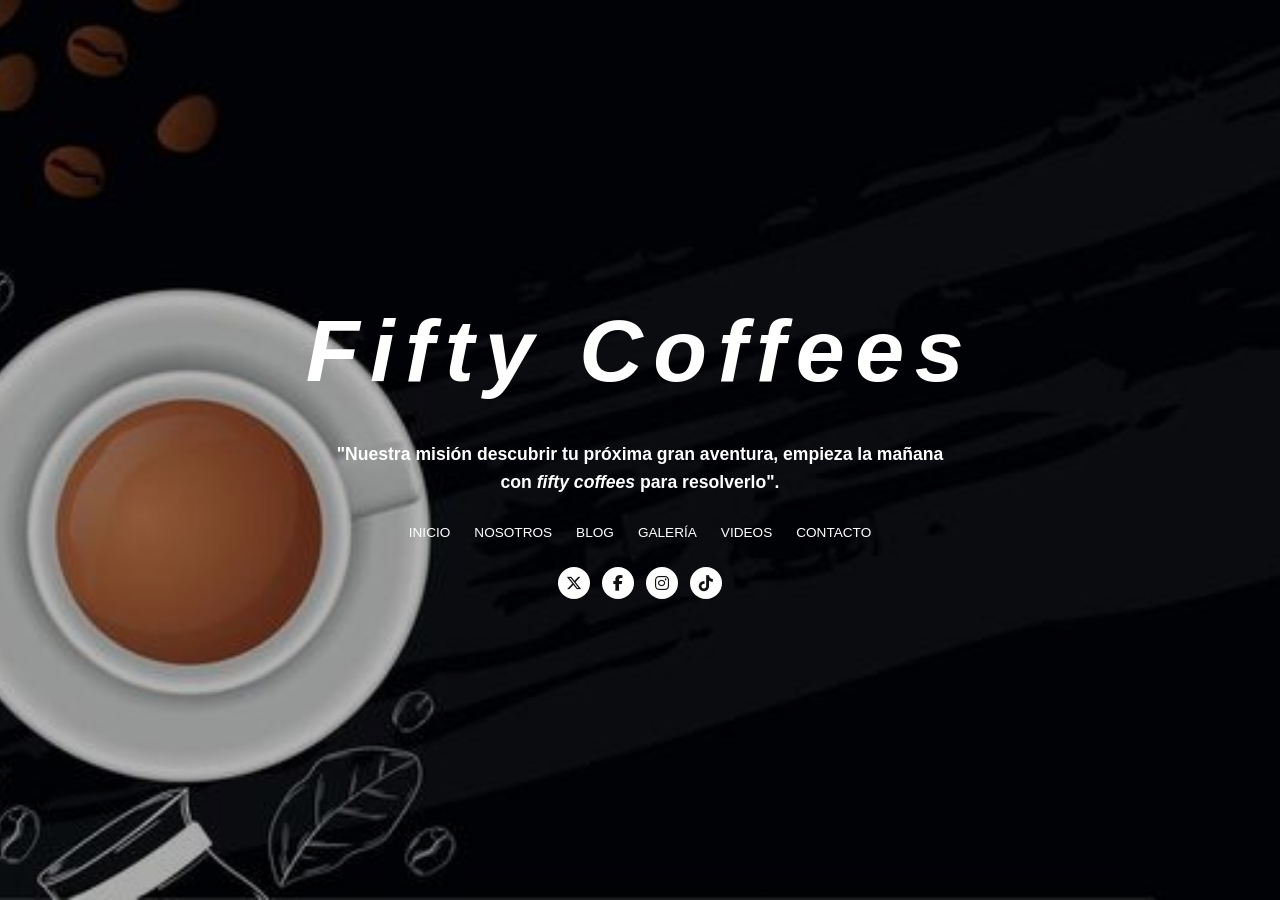
<file: index.html>
<!DOCTYPE html>
<html lang="es">
<head>
    <meta charset="UTF-8">
    <meta name="viewport" content="width=device-width, initial-scale=1.0">
    <title>Inicio | Fifty coffees</title>
    <link rel="stylesheet" href="estilo.css">
    <link rel="stylesheet" href="https://cdnjs.cloudflare.com/ajax/libs/font-awesome/6.5.2/css/all.min.css">
    <link rel="shortcut icon" href="imagenes/logo.jpeg" type="image/jpeg">
</head>
<body>
    <main id="portada">
        <div id="presentacion">
            <h1>Fifty Coffees</h1>
            <p>"Nuestra misión descubrir tu próxima gran aventura, empieza la mañana con <em>fifty coffees</em> para resolverlo".</p>
            <nav>
                <ul class="menu">
                    <li><a href="index.html">Inicio</a></li>
                    <li><a href="nosotros.html">Nosotros</a></li>
                    <li><a href="blog.html">Blog</a></li>
                    <li><a href="galeria.html">Galería</a></li>
                    <li><a href="videos.html">Videos</a></li>
                    <li><a href="contactos.html">Contacto</a></li>
                </ul>
            </nav>
            <ul class="redes">
                <li><a href="https://x.com/" target="_blank" aria-label="X"><i class="fa-brands fa-x-twitter"></i></a></li>
                <li><a href="https://www.facebook.com/" target="_blank" aria-label="Facebook"><i class="fa-brands fa-facebook-f"></i></a></li>
                <li><a href="https://www.instagram.com/" target="_blank" aria-label="Instagram"><i class="fa-brands fa-instagram"></i></a></li>
                <li><a href="https://www.tiktok.com/" target="_blank" aria-label="TikTok"><i class="fa-brands fa-tiktok"></i></a></li>
            </ul>
        </div>
    </main>
</body>
</html>
</file>
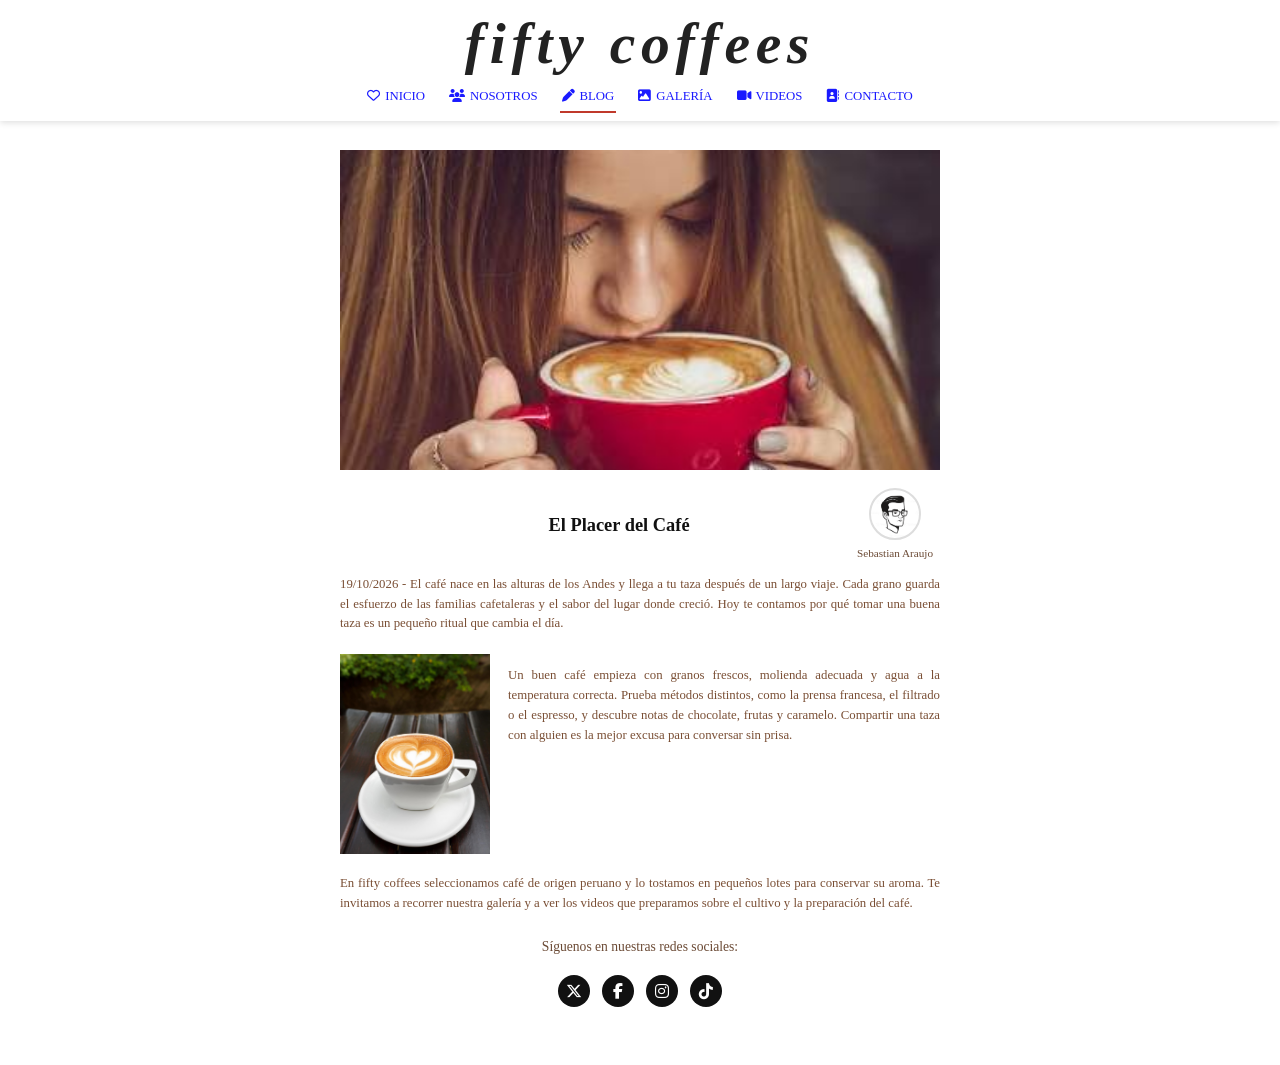
<file: blog.html>
<!DOCTYPE html>
<html lang="es">
<head>
    <meta charset="UTF-8">
    <meta name="viewport" content="width=device-width, initial-scale=1.0">
    <title>Blog | Fifty coffees</title>
    <link rel="stylesheet" href="estilo.css">
    <link rel="stylesheet" href="https://cdnjs.cloudflare.com/ajax/libs/font-awesome/6.5.2/css/all.min.css">
    <link rel="shortcut icon" href="imagenes/logo.jpeg" type="image/jpeg">
</head>
<body>
    <header id="cabecera">
        <h1>fifty coffees</h1>
        <nav>
            <ul class="menu">
                <li><a href="index.html"><i class="fa-regular fa-heart"></i>Inicio</a></li>
                <li><a href="nosotros.html"><i class="fa-solid fa-users"></i>Nosotros</a></li>
                <li><a href="blog.html" class="activo"><i class="fa-solid fa-pen"></i>Blog</a></li>
                <li><a href="galeria.html"><i class="fa-solid fa-image"></i>Galería</a></li>
                <li><a href="videos.html"><i class="fa-solid fa-video"></i>Videos</a></li>
                <li><a href="contactos.html"><i class="fa-solid fa-address-book"></i>Contacto</a></li>
            </ul>
        </nav>
    </header>
    <main id="contenido">
        <img id="banner" src="imagenes/bebiendo.jpeg" alt="Mujer disfrutando una taza de café">
        <div id="titulo-autor">
            <h2>El Placer del Café</h2>
            <figure id="autor">
                <img src="imagenes/yo.webp" alt="Foto del autor">
                <figcaption>Sebastian Araujo</figcaption>
            </figure>
        </div>
        <article>
            <p>19/10/2026 - El café nace en las alturas de los Andes y llega a tu taza después de un largo viaje. Cada grano guarda el esfuerzo de las familias cafetaleras y el sabor del lugar donde creció. Hoy te contamos por qué tomar una buena taza es un pequeño ritual que cambia el día.</p>
            <div class="con-imagen">
                <img src="imagenes/cafecito.jpg" alt="Taza de café con arte latte en forma de corazón">
                <p>Un buen café empieza con granos frescos, molienda adecuada y agua a la temperatura correcta. Prueba métodos distintos, como la prensa francesa, el filtrado o el espresso, y descubre notas de chocolate, frutas y caramelo. Compartir una taza con alguien es la mejor excusa para conversar sin prisa.</p>
            </div>
            <p>En fifty coffees seleccionamos café de origen peruano y lo tostamos en pequeños lotes para conservar su aroma. Te invitamos a recorrer nuestra galería y a ver los videos que preparamos sobre el cultivo y la preparación del café.</p>
        </article>
    </main>
    <footer>
        <p>Síguenos en nuestras redes sociales:</p>
        <ul class="redes">
            <li><a href="https://x.com/" target="_blank" aria-label="X"><i class="fa-brands fa-x-twitter"></i></a></li>
            <li><a href="https://www.facebook.com/" target="_blank" aria-label="Facebook"><i class="fa-brands fa-facebook-f"></i></a></li>
            <li><a href="https://www.instagram.com/" target="_blank" aria-label="Instagram"><i class="fa-brands fa-instagram"></i></a></li>
            <li><a href="https://www.tiktok.com/" target="_blank" aria-label="TikTok"><i class="fa-brands fa-tiktok"></i></a></li>
        </ul>
    </footer>
</body>
</html>
</file>
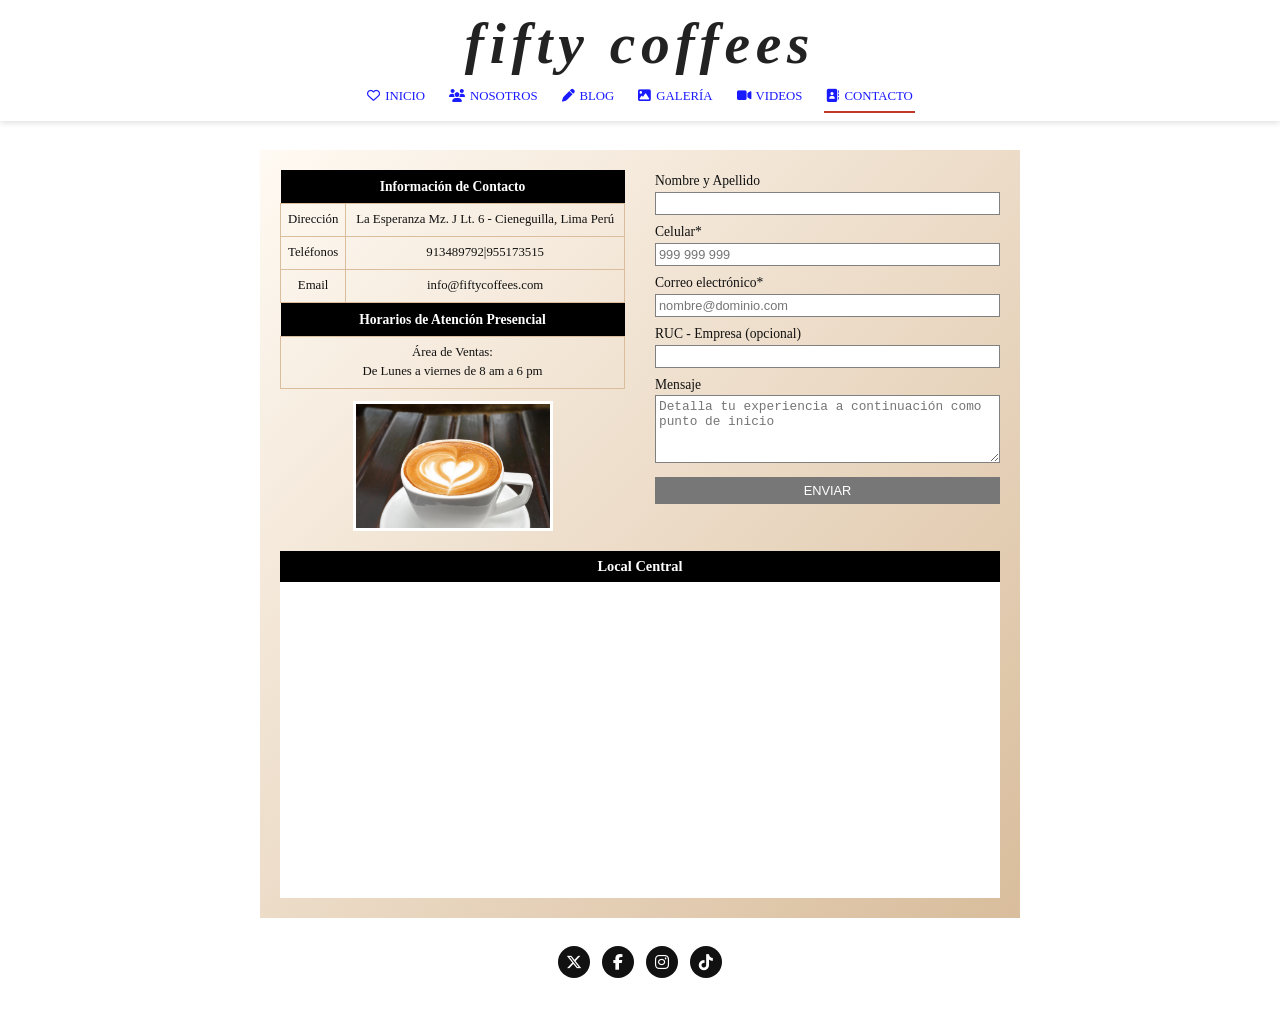
<file: contactos.html>
<!DOCTYPE html>
<html lang="es">
<head>
    <meta charset="UTF-8">
    <meta name="viewport" content="width=device-width, initial-scale=1.0">
    <title>Contacto | Fifty coffees</title>
    <link rel="stylesheet" href="estilo.css">
    <link rel="stylesheet" href="https://cdnjs.cloudflare.com/ajax/libs/font-awesome/6.5.2/css/all.min.css">
    <link rel="shortcut icon" href="imagenes/logo.jpeg" type="image/jpeg">
</head>
<body>
    <header id="cabecera">
        <h1>fifty coffees</h1>
        <nav>
            <ul class="menu">
                <li><a href="index.html"><i class="fa-regular fa-heart"></i>Inicio</a></li>
                <li><a href="nosotros.html"><i class="fa-solid fa-users"></i>Nosotros</a></li>
                <li><a href="blog.html"><i class="fa-solid fa-pen"></i>Blog</a></li>
                <li><a href="galeria.html"><i class="fa-solid fa-image"></i>Galería</a></li>
                <li><a href="videos.html"><i class="fa-solid fa-video"></i>Videos</a></li>
                <li><a href="contactos.html" class="activo"><i class="fa-solid fa-address-book"></i>Contacto</a></li>
            </ul>
        </nav>
    </header>
    <main id="contenido" class="ancho degradado">
        <section id="contacto">
            <!-- Tabla con los datos de contacto -->
            <div id="datos">
                <table>
                    <tr>
                        <th colspan="2">Información de Contacto</th>
                    </tr>
                    <tr>
                        <td>Dirección</td>
                        <td>La Esperanza Mz. J Lt. 6 - Cieneguilla, Lima Perú</td>
                    </tr>
                    <tr>
                        <td>Teléfonos</td>
                        <td>913489792|955173515</td>
                    </tr>
                    <tr>
                        <td>Email</td>
                        <td>info@fiftycoffees.com</td>
                    </tr>
                    <tr>
                        <th colspan="2">Horarios de Atención Presencial</th>
                    </tr>
                    <tr>
                        <td colspan="2">Área de Ventas:<br>De Lunes a viernes de 8 am a 6 pm</td>
                    </tr>
                </table>
                <img src="imagenes/cafecito.jpg" alt="Taza de café con arte latte en forma de corazón">
            </div>

            <!-- Formulario de contacto -->
            <div id="formulario">
                <form action="#" method="get" name="contacto">
                    <label for="nombre">Nombre y Apellido</label>
                    <input type="text" id="nombre" name="nombre">

                    <label for="celular">Celular*</label>
                    <input type="tel" id="celular" name="celular" maxlength="9" placeholder="999 999 999" required>

                    <label for="correo">Correo electrónico*</label>
                    <input type="email" id="correo" name="correo" placeholder="nombre@dominio.com" required>

                    <label for="ruc">RUC - Empresa (opcional)</label>
                    <input type="text" id="ruc" name="ruc" maxlength="11">

                    <label for="mensaje">Mensaje</label>
                    <textarea id="mensaje" name="mensaje" rows="4" placeholder="Detalla tu experiencia a continuación como punto de inicio"></textarea>

                    <input type="submit" value="ENVIAR" class="btn">
                </form>
            </div>
        </section>

        <!-- Mapa de Google (iframe de Google Maps con la direccion del local) -->
        <section id="mapa">
            <h2>Local Central</h2>
            <iframe src="https://www.google.com/maps?q=La+Esperanza+Mz+J+Lt+6,+Cieneguilla,+Lima,+Peru&amp;output=embed" title="Mapa del local central" allowfullscreen loading="lazy" referrerpolicy="strict-origin-when-cross-origin"></iframe>
        </section>
    </main>
    <footer>
        <ul class="redes">
            <li><a href="https://x.com/" target="_blank" aria-label="X"><i class="fa-brands fa-x-twitter"></i></a></li>
            <li><a href="https://www.facebook.com/" target="_blank" aria-label="Facebook"><i class="fa-brands fa-facebook-f"></i></a></li>
            <li><a href="https://www.instagram.com/" target="_blank" aria-label="Instagram"><i class="fa-brands fa-instagram"></i></a></li>
            <li><a href="https://www.tiktok.com/" target="_blank" aria-label="TikTok"><i class="fa-brands fa-tiktok"></i></a></li>
        </ul>
    </footer>
</body>
</html>
</file>
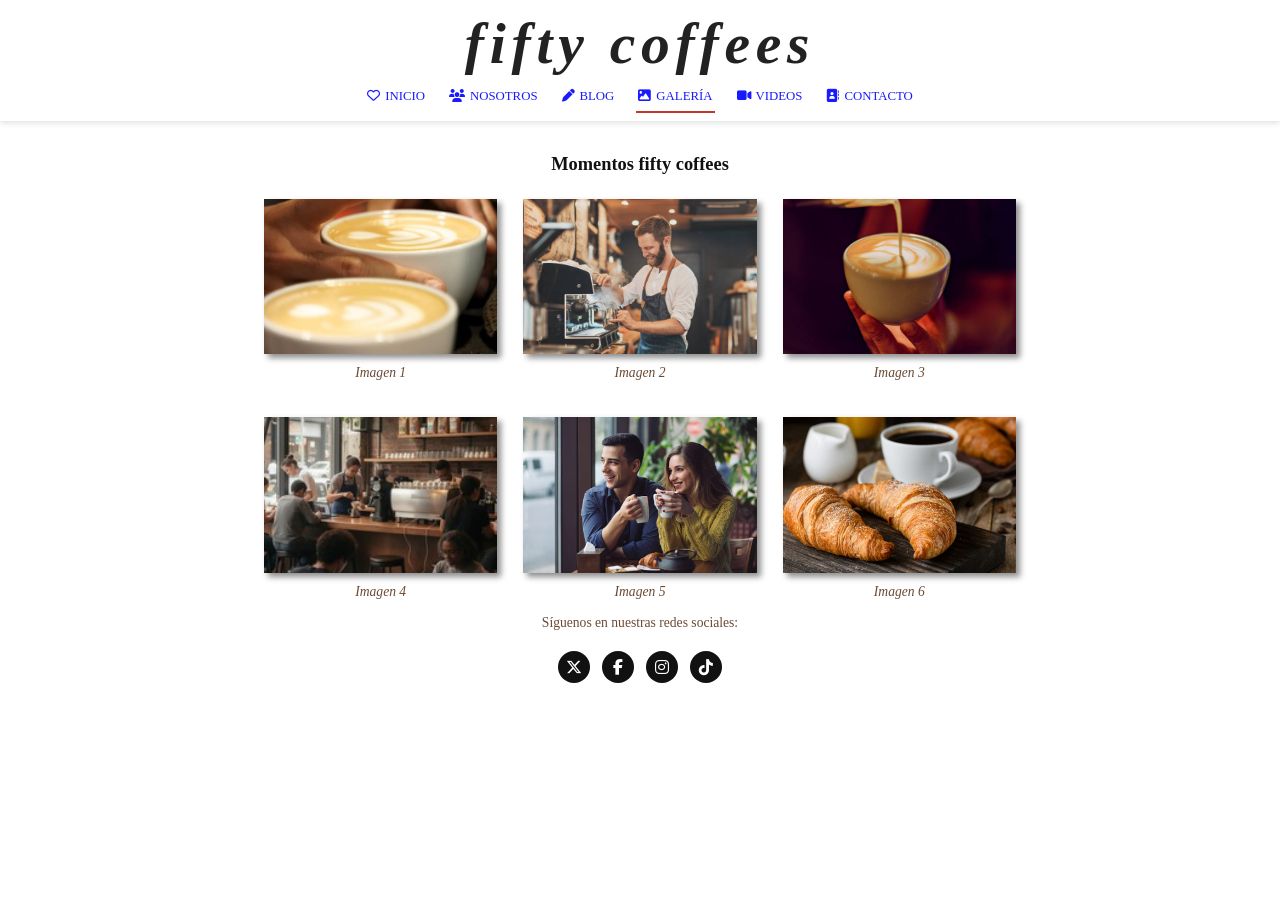
<file: galeria.html>
<!DOCTYPE html>
<html lang="es">
<head>
    <meta charset="UTF-8">
    <meta name="viewport" content="width=device-width, initial-scale=1.0">
    <title>Galería | Fifty coffees</title>
    <link rel="stylesheet" href="estilo.css">
    <link rel="stylesheet" href="https://cdnjs.cloudflare.com/ajax/libs/font-awesome/6.5.2/css/all.min.css">
    <link rel="shortcut icon" href="imagenes/logo.jpeg" type="image/jpeg">
</head>
<body>
    <header id="cabecera">
        <h1>fifty coffees</h1>
        <nav>
            <ul class="menu">
                <li><a href="index.html"><i class="fa-regular fa-heart"></i>Inicio</a></li>
                <li><a href="nosotros.html"><i class="fa-solid fa-users"></i>Nosotros</a></li>
                <li><a href="blog.html"><i class="fa-solid fa-pen"></i>Blog</a></li>
                <li><a href="galeria.html" class="activo"><i class="fa-solid fa-image"></i>Galería</a></li>
                <li><a href="videos.html"><i class="fa-solid fa-video"></i>Videos</a></li>
                <li><a href="contactos.html"><i class="fa-solid fa-address-book"></i>Contacto</a></li>
            </ul>
        </nav>
    </header>
    <main id="contenido" class="ancho">
        <h2>Momentos fifty coffees</h2>
        <section id="galeria">
            <figure>
                <img src="imagenes/imagen%201.jpeg" alt="Galería de café, imagen 1">
                <figcaption>Imagen 1</figcaption>
            </figure>
            <figure>
                <img src="imagenes/imagen%202.jpg" alt="Galería de café, imagen 2">
                <figcaption>Imagen 2</figcaption>
            </figure>
            <figure>
                <img src="imagenes/imagen%203.jpeg" alt="Galería de café, imagen 3">
                <figcaption>Imagen 3</figcaption>
            </figure>
            <figure>
                <img src="imagenes/imagen%204.jpg" alt="Galería de café, imagen 4">
                <figcaption>Imagen 4</figcaption>
            </figure>
            <figure>
                <img src="imagenes/imagen%205.avif" alt="Galería de café, imagen 5">
                <figcaption>Imagen 5</figcaption>
            </figure>
            <figure>
                <img src="imagenes/imagen%206.jpg" alt="Galería de café, imagen 6">
                <figcaption>Imagen 6</figcaption>
            </figure>
        </section>
    </main>
    <footer>
        <p>Síguenos en nuestras redes sociales:</p>
        <ul class="redes">
            <li><a href="https://x.com/" target="_blank" aria-label="X"><i class="fa-brands fa-x-twitter"></i></a></li>
            <li><a href="https://www.facebook.com/" target="_blank" aria-label="Facebook"><i class="fa-brands fa-facebook-f"></i></a></li>
            <li><a href="https://www.instagram.com/" target="_blank" aria-label="Instagram"><i class="fa-brands fa-instagram"></i></a></li>
            <li><a href="https://www.tiktok.com/" target="_blank" aria-label="TikTok"><i class="fa-brands fa-tiktok"></i></a></li>
        </ul>
    </footer>
</body>
</html>
</file>
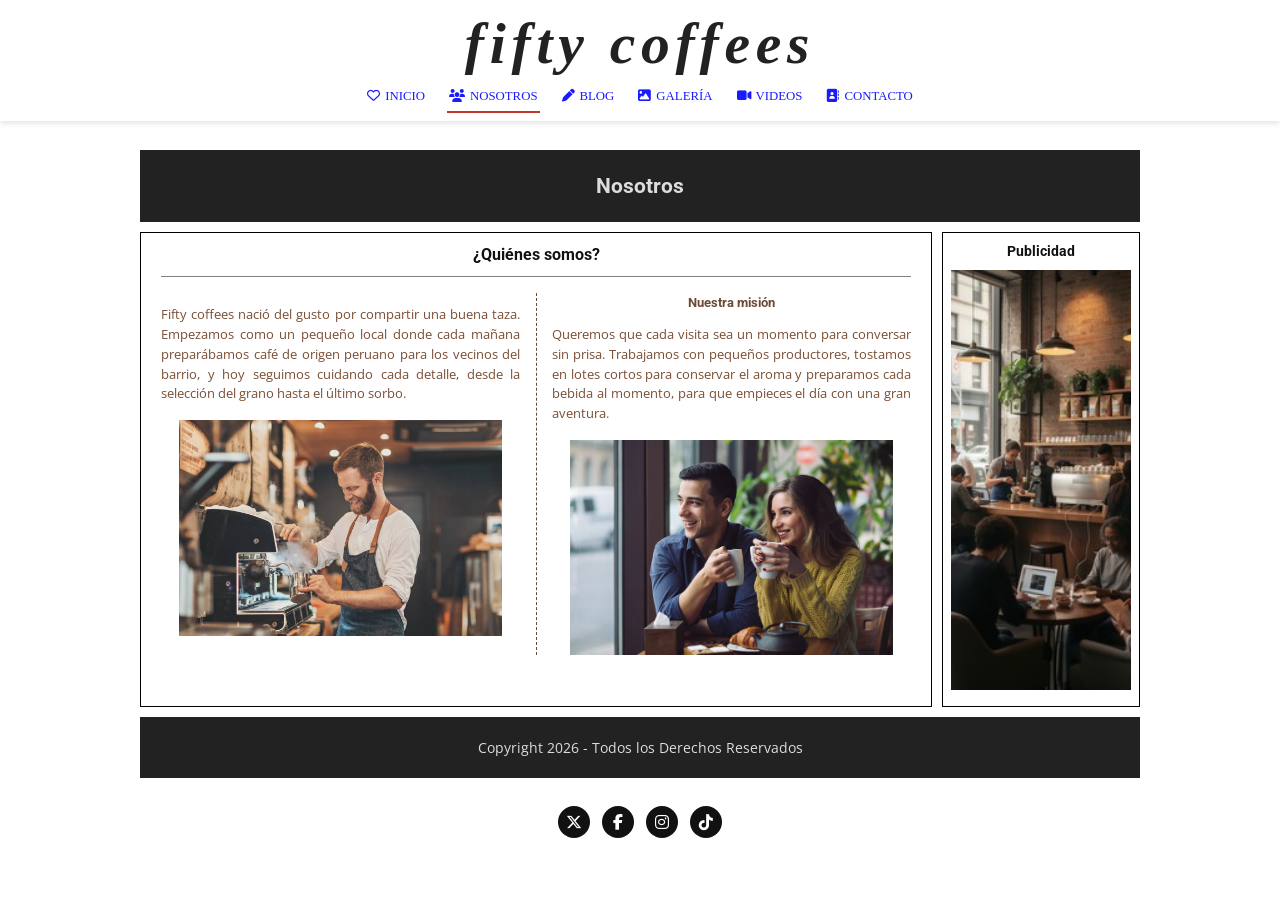
<file: nosotros.html>
<!DOCTYPE html>
<html lang="es">
<head>
    <meta charset="UTF-8">
    <meta name="viewport" content="width=device-width, initial-scale=1.0">
    <title>Nosotros | Fifty coffees</title>
    <link href="https://fonts.googleapis.com/css2?family=Roboto:ital,wght@0,100..900;1,100..900&display=swap" rel="stylesheet">
    <link href="https://fonts.googleapis.com/css2?family=Open+Sans:ital,wght@0,300..800;1,300..800&display=swap" rel="stylesheet">
    <link rel="stylesheet" href="estilo.css">
    <link rel="stylesheet" href="https://cdnjs.cloudflare.com/ajax/libs/font-awesome/6.5.2/css/all.min.css">
    <link rel="shortcut icon" href="imagenes/logo.jpeg" type="image/jpeg">
</head>
<body>
    <header id="cabecera">
        <h1>fifty coffees</h1>
        <nav>
            <ul class="menu">
                <li><a href="index.html"><i class="fa-regular fa-heart"></i>Inicio</a></li>
                <li><a href="nosotros.html" class="activo"><i class="fa-solid fa-users"></i>Nosotros</a></li>
                <li><a href="blog.html"><i class="fa-solid fa-pen"></i>Blog</a></li>
                <li><a href="galeria.html"><i class="fa-solid fa-image"></i>Galería</a></li>
                <li><a href="videos.html"><i class="fa-solid fa-video"></i>Videos</a></li>
                <li><a href="contactos.html"><i class="fa-solid fa-address-book"></i>Contacto</a></li>
            </ul>
        </nav>
    </header>


    <main id="grilla">
        <h2 id="titulo">Nosotros</h2>

        <article id="quienes">
            <h3>¿Quiénes somos?</h3>
            
            <div id="columnas">
                <div class="bloque">
                    <p>Fifty coffees nació del gusto por compartir una buena taza. Empezamos como un pequeño local donde cada mañana preparábamos café de origen peruano para los vecinos del barrio, y hoy seguimos cuidando cada detalle, desde la selección del grano hasta el último sorbo.</p>
                    <img src="imagenes/imagen%202.jpg" alt="Barista preparando café en la máquina de espresso">
                </div>
                <div class="bloque">
                    <h4>Nuestra misión</h4>
                    <p>Queremos que cada visita sea un momento para conversar sin prisa. Trabajamos con pequeños productores, tostamos en lotes cortos para conservar el aroma y preparamos cada bebida al momento, para que empieces el día con una gran aventura.</p>
                    <img src="imagenes/imagen%205.avif" alt="Pareja disfrutando de un café en una mesa junto a la ventana">
                </div>
            </div>
        </article>

        <aside id="publicidad">
            <h3>Publicidad</h3>
            <img src="imagenes/imagen%204.jpg" alt="Interior de una cafetería con clientes en las mesas">
        </aside>

        <p id="pie">Copyright 2026 - Todos los Derechos Reservados</p>
    </main>

    <footer>
        <ul class="redes">
            <li><a href="https://x.com/" target="_blank" aria-label="X"><i class="fa-brands fa-x-twitter"></i></a></li>
            <li><a href="https://www.facebook.com/" target="_blank" aria-label="Facebook"><i class="fa-brands fa-facebook-f"></i></a></li>
            <li><a href="https://www.instagram.com/" target="_blank" aria-label="Instagram"><i class="fa-brands fa-instagram"></i></a></li>
            <li><a href="https://www.tiktok.com/" target="_blank" aria-label="TikTok"><i class="fa-brands fa-tiktok"></i></a></li>
        </ul>
    </footer>
</body>
</html>
</file>
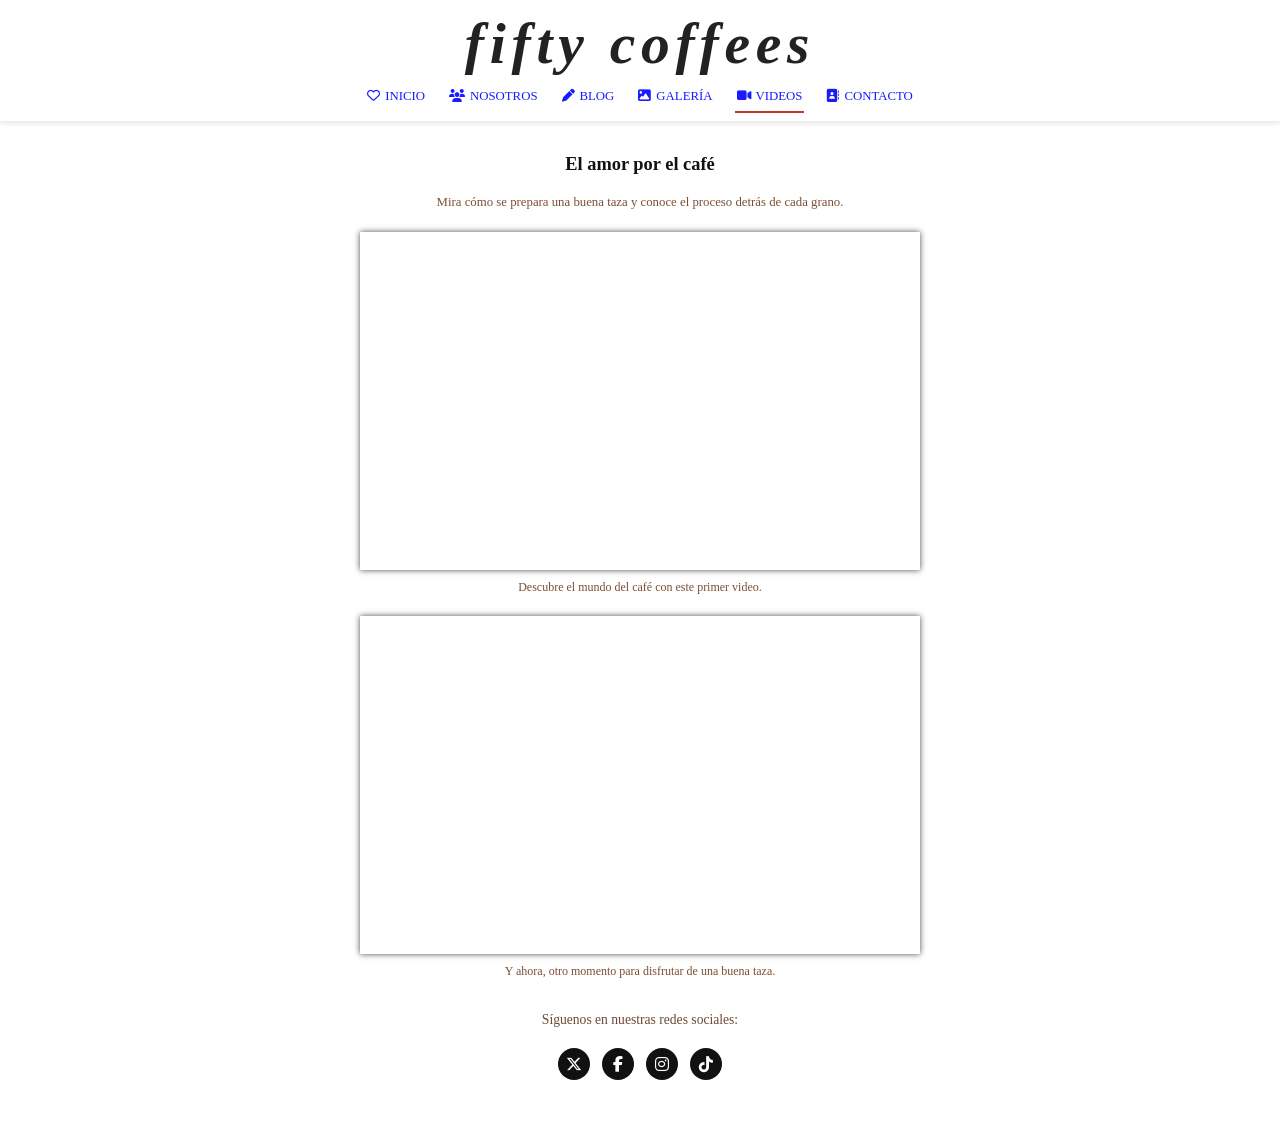
<file: videos.html>
<!DOCTYPE html>
<html lang="es">
<head>
    <meta charset="UTF-8">
    <meta name="viewport" content="width=device-width, initial-scale=1.0">
    <title>Videos | Fifty coffees</title>
    <link rel="stylesheet" href="estilo.css">
    <link rel="stylesheet" href="https://cdnjs.cloudflare.com/ajax/libs/font-awesome/6.5.2/css/all.min.css">
    <link rel="shortcut icon" href="imagenes/logo.jpeg" type="image/jpeg">
</head>
<body>
    <header id="cabecera">
        <h1>fifty coffees</h1>
        <nav>
            <ul class="menu">
                <li><a href="index.html"><i class="fa-regular fa-heart"></i>Inicio</a></li>
                <li><a href="nosotros.html"><i class="fa-solid fa-users"></i>Nosotros</a></li>
                <li><a href="blog.html"><i class="fa-solid fa-pen"></i>Blog</a></li>
                <li><a href="galeria.html"><i class="fa-solid fa-image"></i>Galería</a></li>
                <li><a href="videos.html" class="activo"><i class="fa-solid fa-video"></i>Videos</a></li>
                <li><a href="contactos.html"><i class="fa-solid fa-address-book"></i>Contacto</a></li>
            </ul>
        </nav>
    </header>
    <main id="contenido">
        <h2>El amor por el café</h2>
        <p id="intro">Mira cómo se prepara una buena taza y conoce el proceso detrás de cada grano.</p>

        <!-- Video 1: YouTube -->
        <article>
            <div class="video">
                <iframe src="https://www.youtube.com/embed/Z7e8tmcSrxg" title="Video 1 de YouTube" allow="accelerometer; autoplay; clipboard-write; encrypted-media; gyroscope; picture-in-picture; web-share" referrerpolicy="strict-origin-when-cross-origin" allowfullscreen></iframe>
            </div>
            <p class="nota">Descubre el mundo del café con este primer video.</p>
        </article>

        <!-- Video 2: YouTube -->
        <article>
            <div class="video">
                <iframe src="https://www.youtube.com/embed/vhwAX5FaqzE" title="Video 2 de YouTube" allow="accelerometer; autoplay; clipboard-write; encrypted-media; gyroscope; picture-in-picture; web-share" referrerpolicy="strict-origin-when-cross-origin" allowfullscreen></iframe>
            </div>
            <p class="nota">Y ahora, otro momento para disfrutar de una buena taza.</p>
        </article>
    </main>
    <footer>
        <p>Síguenos en nuestras redes sociales:</p>
        <ul class="redes">
            <li><a href="https://x.com/" target="_blank" aria-label="X"><i class="fa-brands fa-x-twitter"></i></a></li>
            <li><a href="https://www.facebook.com/" target="_blank" aria-label="Facebook"><i class="fa-brands fa-facebook-f"></i></a></li>
            <li><a href="https://www.instagram.com/" target="_blank" aria-label="Instagram"><i class="fa-brands fa-instagram"></i></a></li>
            <li><a href="https://www.tiktok.com/" target="_blank" aria-label="TikTok"><i class="fa-brands fa-tiktok"></i></a></li>
        </ul>
    </footer>
</body>
</html>
</file>
<file: estilo.css>
*{
    margin:0;
    padding:0;
    box-sizing: border-box;
}
:root{
    --color1:#6b4a35; 
    --color2:#c0392b; 
    --color3:#7a4f35; 
    --color4:#f0c27b; 
    --color5:#1a1aff; 
    --color6:#d9bd9c; 
    --color7:#777777; 
}
body{
    font-family: Georgia,"Times New Roman",serif;
    color:var(--color1);
    background-color:white;
    line-height: 1.55;
}
a{
    text-decoration: none;
    color:inherit;
}
ul{
    list-style-type: none;
}

.menu{
    display: flex;
    justify-content: center;
    flex-wrap: wrap;
    gap:20px;
}
.menu li a{
    display: inline-block;
    padding:4px 2px;
    border-bottom: 2px solid transparent;
    transition: color .3s, border-color .3s;
}
.menu li a i{
    margin-right: 5px;
}
.menu li a:hover{
    color:var(--color2);
    border-bottom-color: var(--color2);
}
.menu li a.activo{
    border-bottom-color: var(--color2);
}

.redes{
    display: flex;
    justify-content: center;
    gap:12px;
    margin:18px 0;
}
.redes li a{
    width:32px;
    height:32px;
    border-radius: 50%;
    background-color:#111;
    color:white;
    display: flex; 
    justify-content: center;
    align-items: center;
    font-size: 16px;
    transition: transform .3s, background-color .3s;
}
.redes li a:hover{
    background-color: var(--color2);
    transform: scale(1.2);
}

#portada{
    position:relative; 
    width:100%;
    height: 100vh;
    background-image: linear-gradient(rgba(0,0,0,.3),rgba(0,0,0,.3)), url(imagenes/fondo.jpg);
    background-repeat: no-repeat;
    background-size: cover;
    background-position: center;
    color:white;
}
#presentacion{
    position:absolute;
    top:50%;
    left:50%;
    transform: translate(-50%,-50%); 
    width:70%;
    text-align: center;
    font-family: Arial,Helvetica,sans-serif;
}
#presentacion h1{
    font-size: clamp(2.8rem,8vw,5.5rem);
    font-style: italic;
    letter-spacing: .12em;
}
#presentacion p{
    max-width: 640px;
    margin:22px auto;
    font-weight: bold;
    font-size: 1.1rem;
}
#presentacion .menu li a{
    color:white;
    font-size: .85rem;
    text-transform: uppercase;
}
#presentacion .menu li a:hover{
    color:var(--color4);
    border-bottom-color: var(--color4);
}
#presentacion .redes li a{
    background-color:white;
    color:#111;
}
#presentacion .redes li a:hover{
    background-color: var(--color4);
}

#cabecera{
    position:fixed; 
    top:0;
    left:0;
    width:100%;
    z-index:100; 
    background-color:white;
    text-align: center;
    padding:12px 10px 8px;
    box-shadow: 0 2px 6px rgba(0,0,0,.12);
}
#cabecera h1{
    font-family: "Times New Roman",Times,serif;
    font-style: italic;
    font-size: clamp(2.2rem,6vw,3.6rem);
    letter-spacing: .1em;
    color:#222;
    line-height: 1.1;
}
#cabecera .menu{
    margin-top:8px;
}
#cabecera .menu li a{
    color:var(--color5);
    font-size: .8rem;
    text-transform: uppercase;
}
#cabecera .menu li a.activo{
    border-bottom-color: var(--color2);
}

#contenido{
    width:min(600px,92%);
    margin:150px auto 0; 
}
#contenido.ancho{
    width:min(760px,92%);
}
#contenido h2{
    text-align: center;
    color:#111;
    margin:24px 0 14px;
    font-size: 1.15rem;
}
#contenido article p,
#contenido > p{
    margin:12px 0;
    text-align: justify;
    font-size: .8rem;
    color:var(--color3);
}

#banner{
    width:100%;
    height: 320px;
    object-fit: cover;
    object-position: center 38%;
    display: block;
}
#titulo-autor{
    display: flex;
    justify-content: space-between;
    align-items: center;
    gap:12px;
    margin-top:18px;
}
#titulo-autor h2{
    flex:1;
    margin:0;
    padding-left: 60px;
}
#autor{
    width:90px;
    text-align: center;
    font-size: .7rem;
    color:var(--color1);
}
#autor img{
    width:52px;
    height:52px;
    border-radius: 50%;
    object-fit: cover;
    border:2px solid #ddd;
}
.con-imagen{
    display: flex;
    align-items: flex-start;
    gap:18px;
    margin:20px 0;
}
.con-imagen img{
    width:150px;
    height:200px;
    object-fit: cover;
    flex-shrink: 0;
}

#galeria{
    display: flex;
    flex-wrap: wrap;
    justify-content: center;
    gap:34px 26px;
    margin-top:20px;
}
#galeria figure{
    width:calc(33.33% - 20px);
    min-width: 150px;
    text-align: center;
}
#galeria img{
    width:100%;
    aspect-ratio: 3/2;
    object-fit: cover;
    display: block;
    box-shadow: 4px 4px 6px rgba(0,0,0,.45);
    transition: filter .4s, transform .4s;
}
#galeria img:hover{
    filter: grayscale(100%) contrast(1.25) brightness(.85);
    transform: scale(1.08);
}
#galeria figcaption{
    font-style: italic;
    font-size: .85rem;
    margin-top:8px;
}

#contenido #intro{
    text-align: center;
}
.video{
    position:relative; 
    width:min(560px,100%);
    margin:20px auto 8px;
    padding-bottom: 56.25%; 
    height: 0;
    box-shadow: 0 0 6px rgba(0,0,0,.7);
}
.video iframe{
    position:absolute;
    top:0;
    left:0;
    width:100%;
    height:100%;
    border:0;
}
#contenido article p.nota{
    max-width: 560px;
    margin:6px auto 18px;
    text-align: center;
    font-size: .75rem;
}

#contenido.degradado{
    padding:20px;
    background-image: linear-gradient(to bottom right, #fffaf3, var(--color6)); /*degradado de fondo*/
}
#contacto{
    display: flex;
    justify-content: space-between;
    gap:30px;
}
#datos,
#formulario{
    width:48%;
}
/*Tabla*/
#datos table{
    width:100%;
    border-collapse: collapse;
}
#datos th{
    background-color: black;
    color:white;
    padding:6px;
    font-size: .85rem;
}
#datos td{
    border:1px solid var(--color6);
    padding:6px;
    text-align: center;
    font-size: .8rem;
    color:#111;
}
#datos img{
    display: block;
    width:200px;
    height:130px;
    object-fit: cover;
    margin:12px auto 0;
    border:3px solid white;
}
/*Formulario*/
#formulario label{
    display: block;
    font-size: .85rem;
    color:#111;
}
#formulario input,
#formulario textarea{
    width:100%;
    margin-bottom: 6px;
    padding:3px;
    border:1px solid grey;
    font-size: .8rem;
}
#formulario .btn{
    background-color: var(--color7);
    color:white;
    border:0;
    padding:6px;
    cursor: pointer;
}
#formulario .btn:hover{
    background-color: black;
}
/*Mapa de Google*/
#mapa{
    margin-top:20px;
    padding-bottom: 8px;
    background-color: white;
}
#mapa h2{
    margin:0 0 8px;
    padding:4px;
    background-color: black;
    color:white;
    font-size: .9rem;
}
#mapa iframe{
    display: block;
    width:98%;
    height: 300px;
    margin:0 auto;
    border:0;
}


#grilla h2,
#grilla h3,
#grilla h4{
    font-family: "Roboto",sans-serif;
}
#grilla p{
    font-family: "Open Sans",sans-serif;
}
#grilla{
    display: grid;
    grid-template-areas:
    "titulo titulo"
    "contenido publicidad"
    "pie pie";
    grid-template-columns: 4fr 1fr;
    gap:10px;
    width:min(1000px,92%);
    margin:150px auto 0; 
}
#titulo{
    grid-area: titulo;
    padding:20px;
    background-color: #222;
    color:#ddd;
    text-align: center;
    font-size: 1.3rem;
}
#quienes{
    grid-area: contenido;
    border:1px solid black;
    padding:10px 20px 20px;
}
#quienes h3{
    text-align: center;
    font-size: 1rem;
    color:#111;
    padding-bottom: 8px;
    margin-bottom: 16px;
    border-bottom: 1px solid grey;
}
#publicidad{
    grid-area: publicidad;
    border:1px solid black;
    padding:8px;
    text-align: center;
}
#publicidad h3{
    font-size: .85rem;
    color:#111;
}
#publicidad img{
    width:100%;
    height: 420px;
    object-fit: cover;
    margin-top:8px;
}
#pie{
    grid-area: pie;
    padding:20px;
    background-color: #222;
    color:#ddd;
    text-align: center;
    font-size: .85rem;
}
#columnas{
    column-count: 2;
    column-gap: 2em;
    column-rule: 1px dashed var(--color1);
    text-align: justify;
}
.bloque{
    break-inside: avoid; 
}
.bloque h4{
    text-align: center;
    font-size: .8rem;
    color:var(--color1);
}
.bloque p{
    margin:12px 0;
    font-size: .8rem;
    color:var(--color3);
}
.bloque img{
    display: block;
    width:90%;
    margin:16px auto 0;
}

/*Pie de pagina*/
footer{
    padding:10px 0 40px;
    text-align: center;
    font-size: .85rem;
}

/*Pantallas pequeñas*/
@media(max-width:700px){
    #contenido{
        margin-top:190px;
    }
    #titulo-autor h2{
        padding-left: 0;
    }
    .con-imagen{
        flex-direction: column;
        align-items: center;
    }
    #galeria figure{
        width:100%;
    }
    #contacto{
        flex-direction: column;
    }
    #datos,
    #formulario{
        width:100%;
    }
    #grilla{
        grid-template-areas:
        "titulo"
        "contenido"
        "publicidad"
        "pie";
        grid-template-columns: 1fr;
        margin-top:190px;
    }
    #columnas{
        column-count: 1;
    }
    #publicidad img{
        height: 260px;
    }
}
</file>
